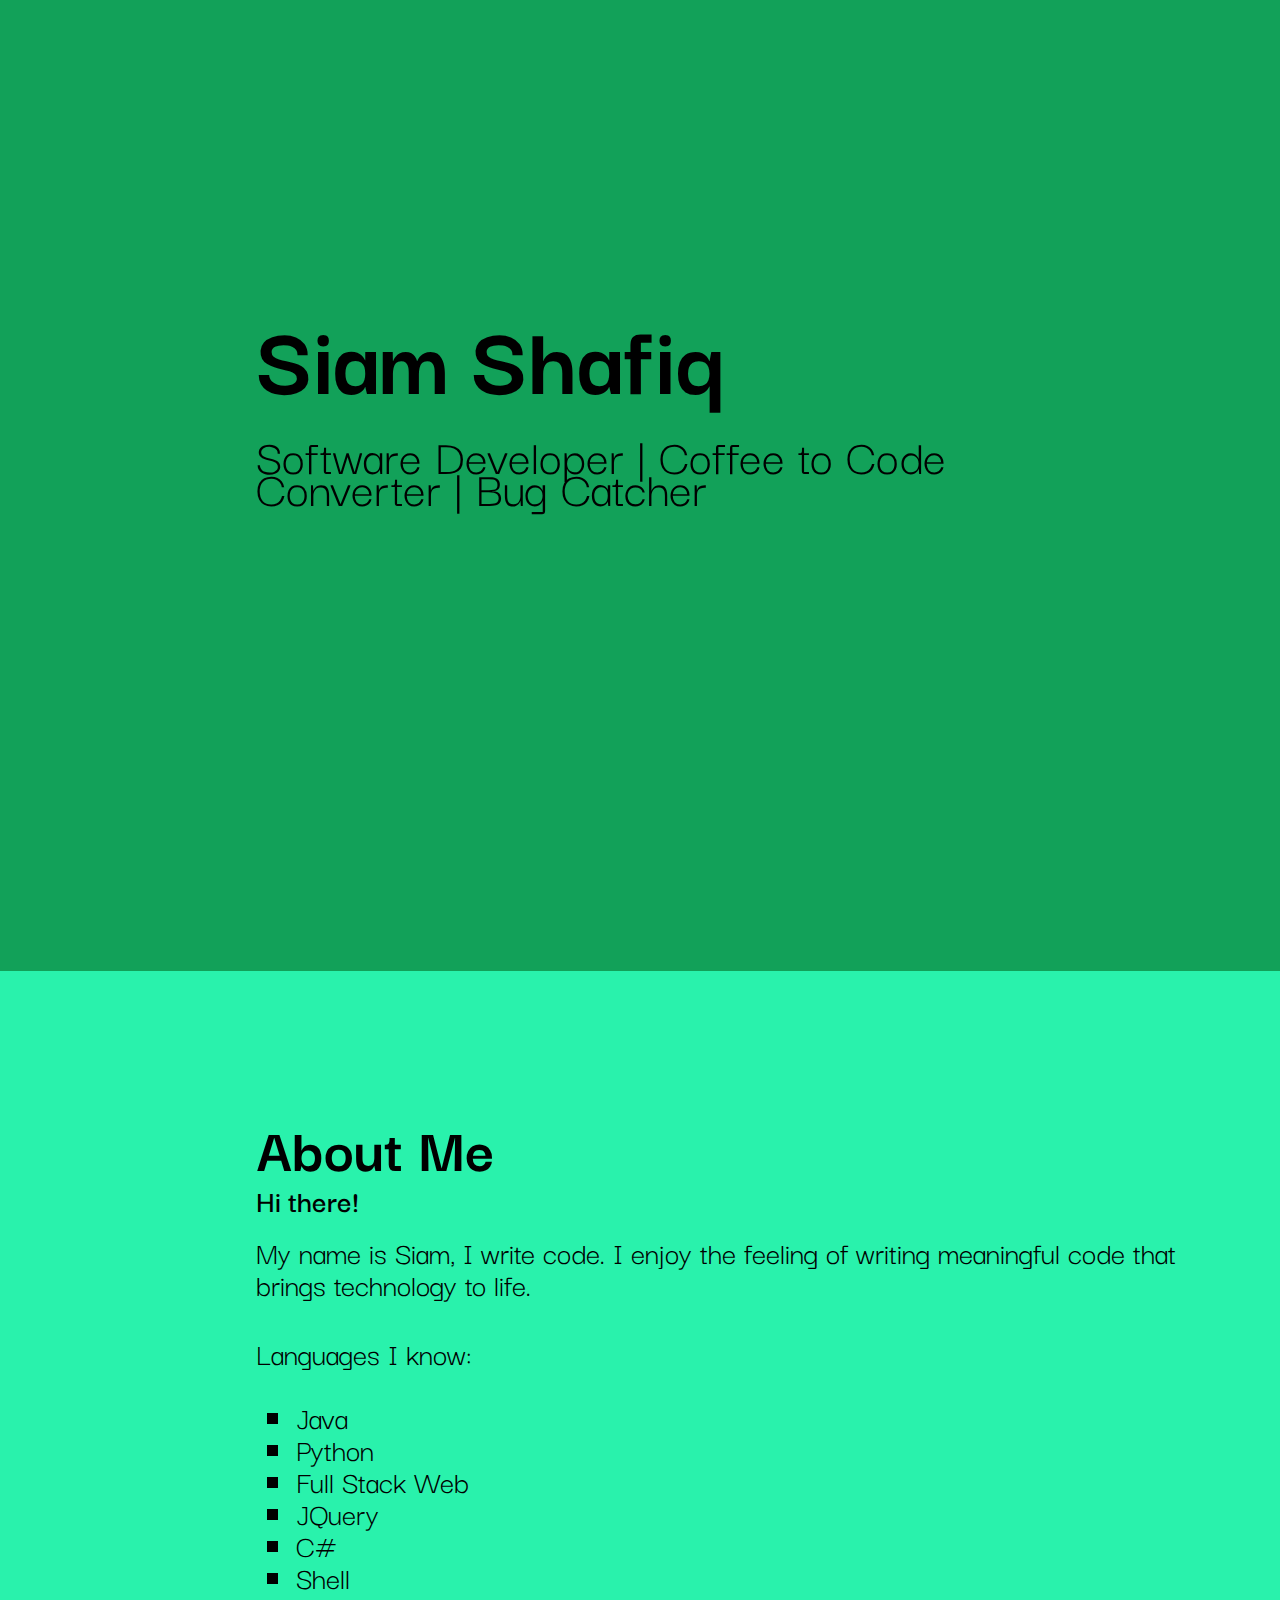
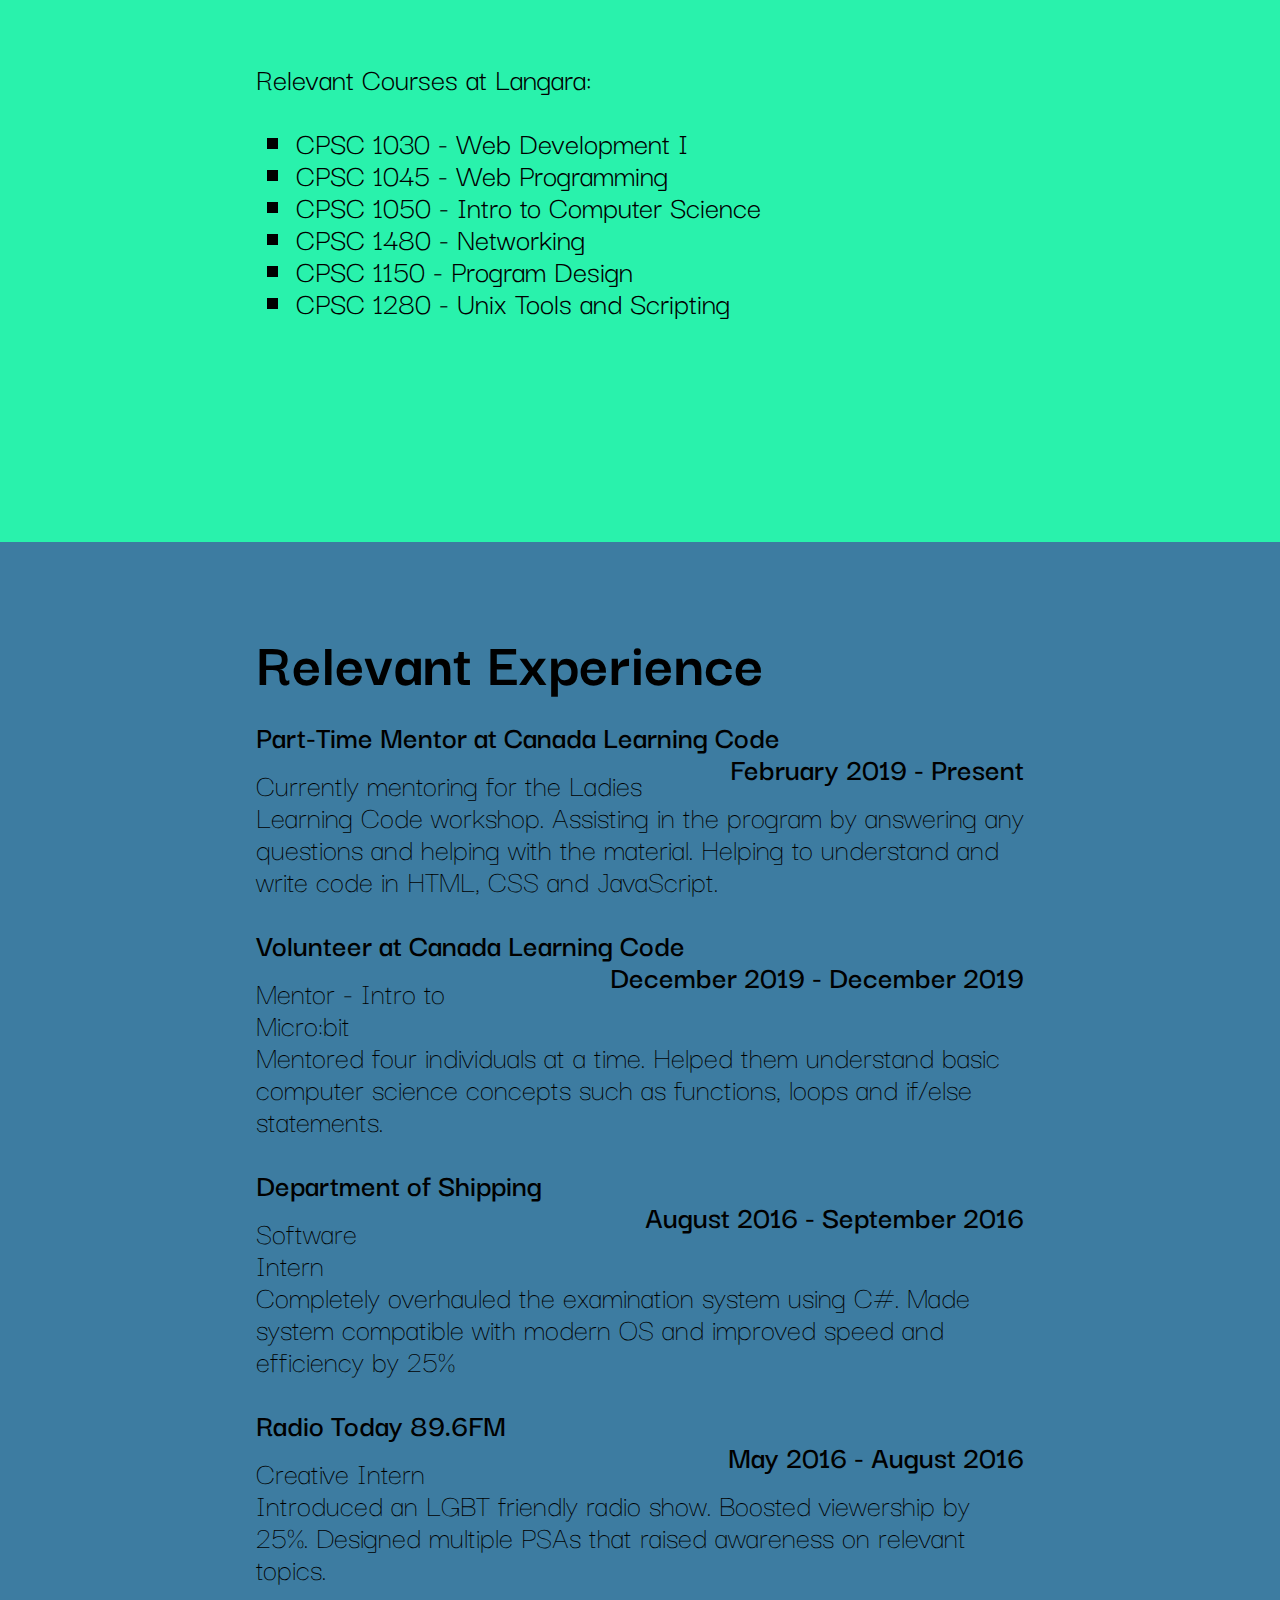
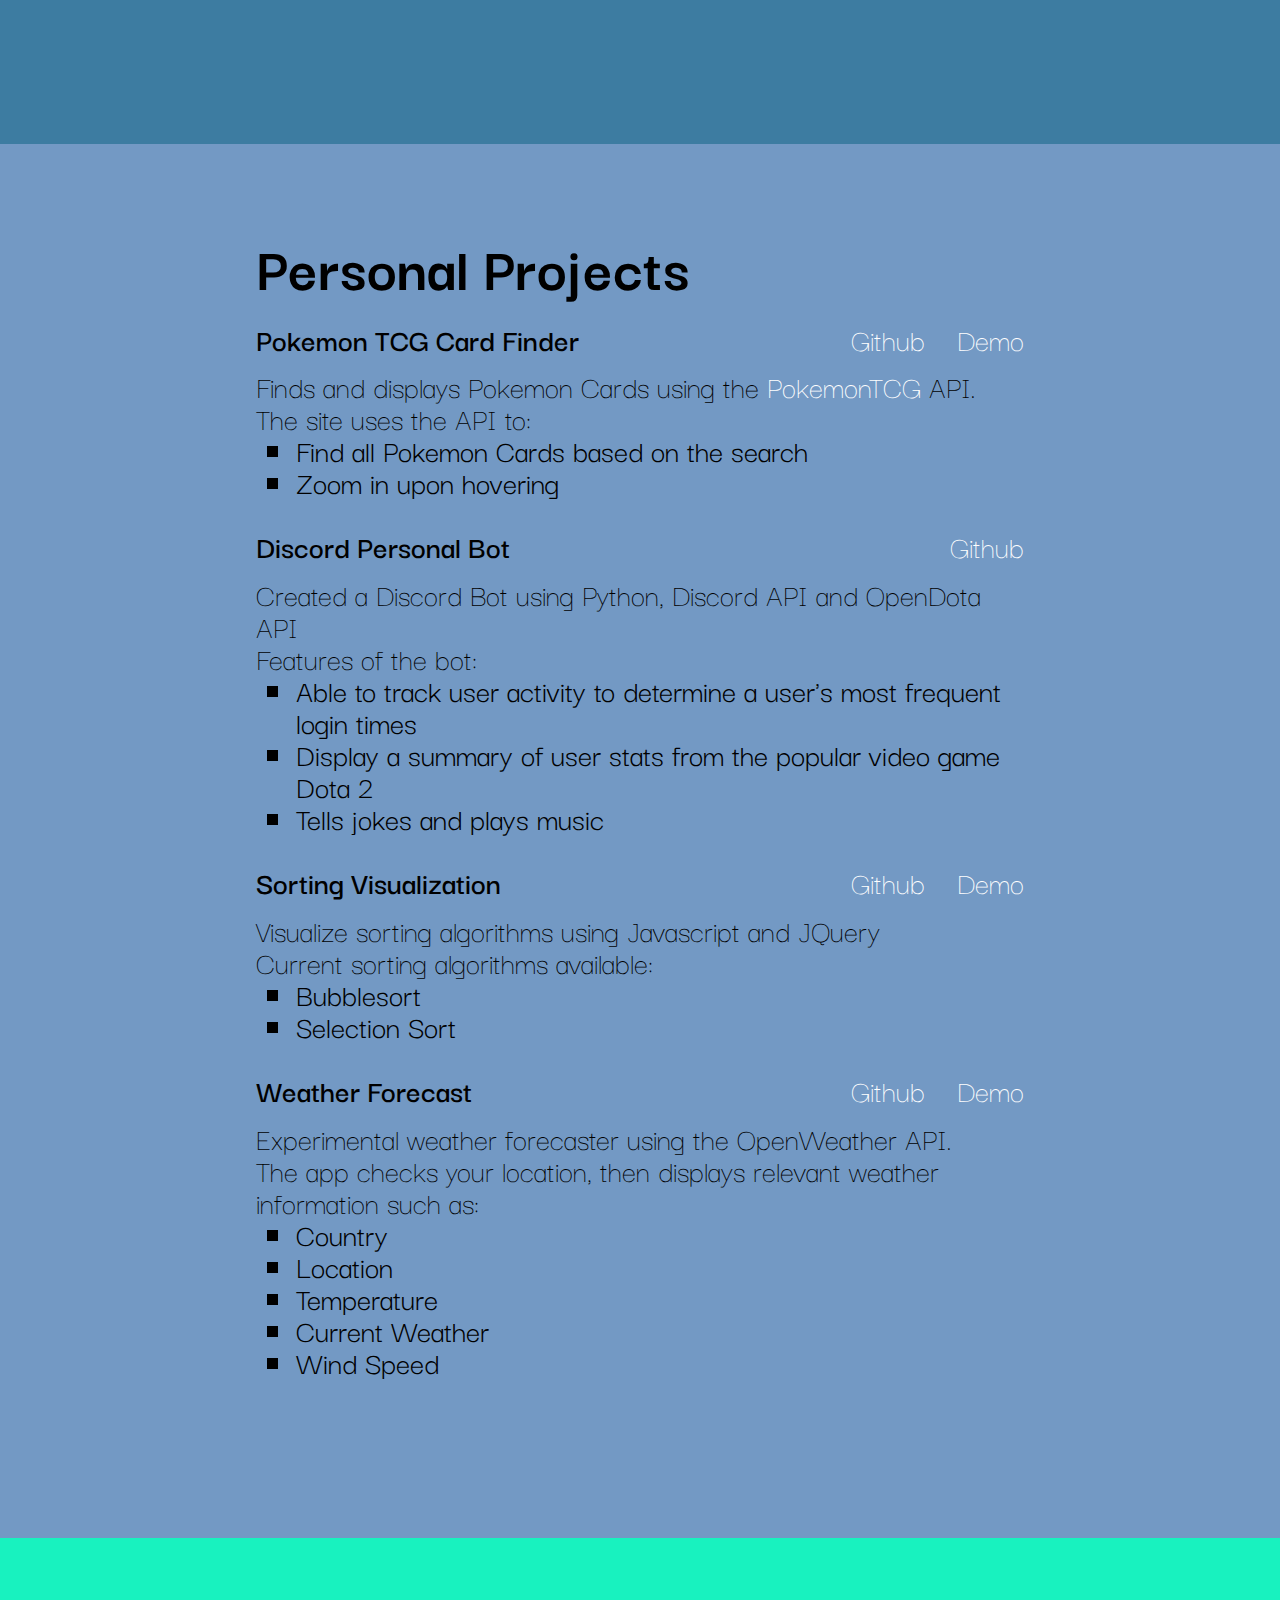
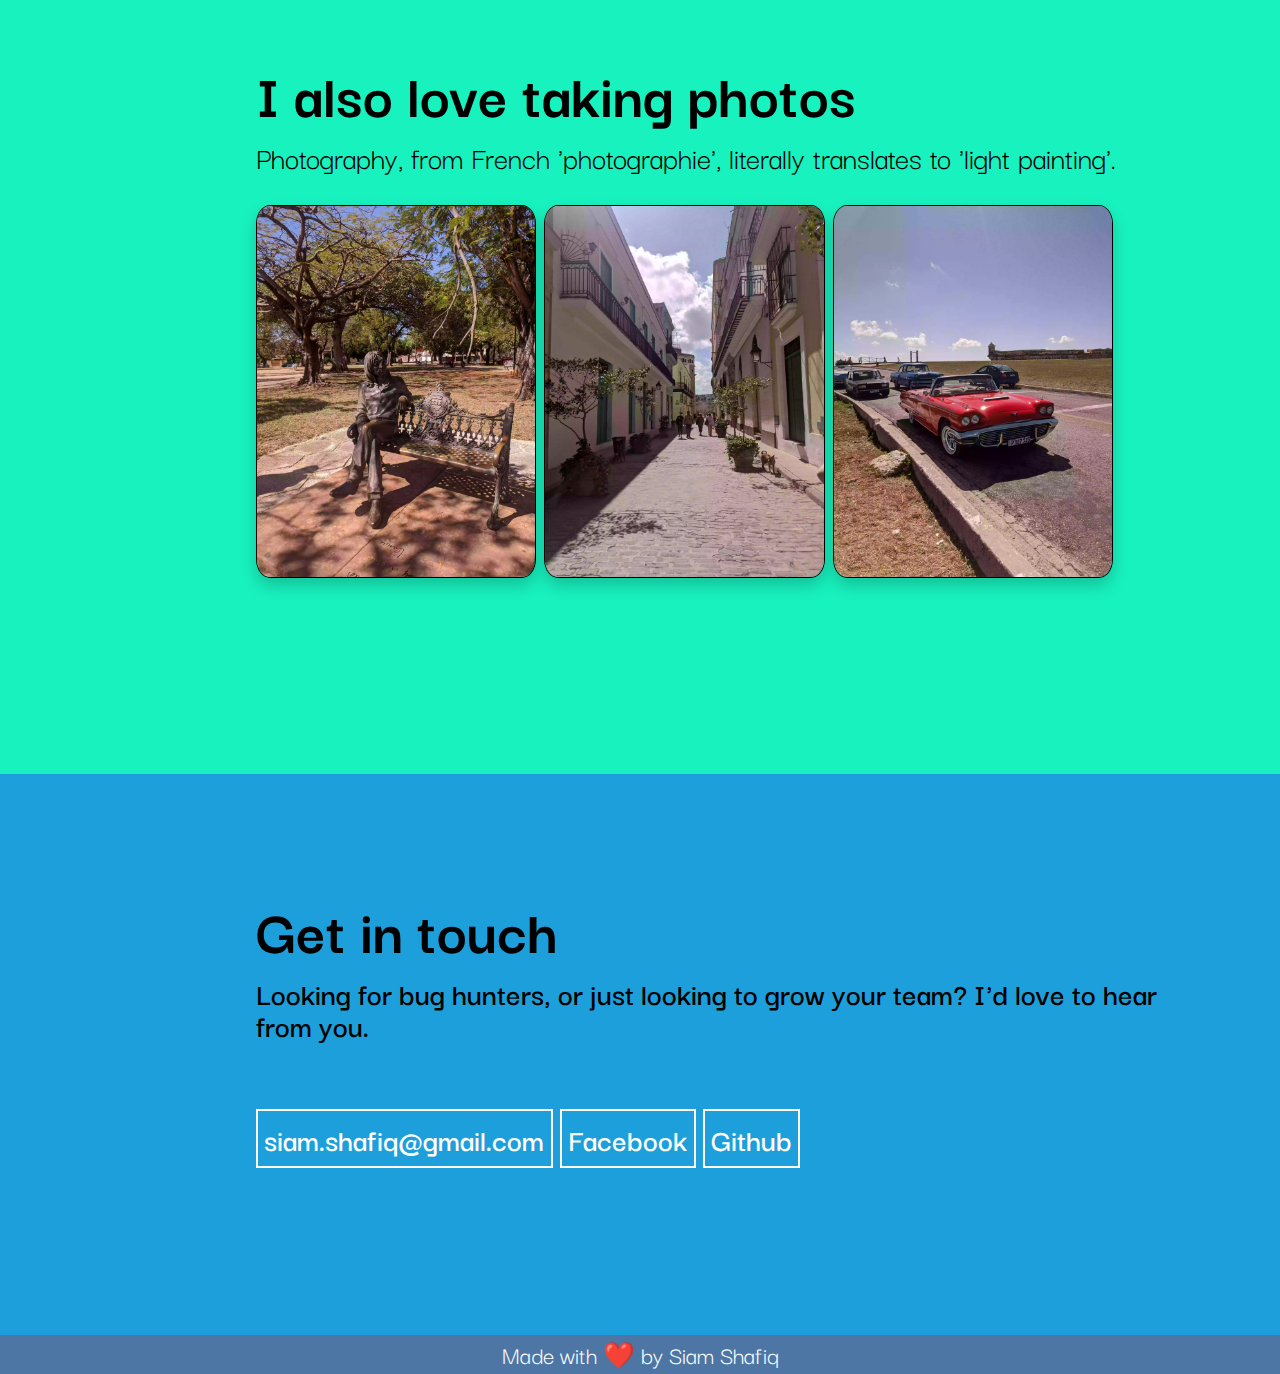
<file: index.html>
<!DOCTYPE html> 
<html lang="en">
    <head> 
        <meta charset="UTF-8" />
        <meta name="viewport" content="width=device-width, initial-scale=1.0">
        
        <!-- CDNs for fonts and other libraries such as jQuery -->
        <script src="https://code.jquery.com/jquery-3.6.0.min.js"></script>
        <link href="https://fonts.googleapis.com/css?family=Darker+Grotesque&display=swap" rel="stylesheet">
        <script src='https://ajax.googleapis.com/ajax/libs/jquery/1.11.1/jquery.min.js'></script>
        
        <!-- Stylesheet import -->
        <link rel="stylesheet" type="text/css" href="styles.css">

        <!-- Custom Favicon -->
        <link rel="shortcut icon" type="image/png" href="images/favicon.png"/>

        <!-- Website description -->
        <meta name="description" content="Read about the life of Siam Shafiq."></head>
        <title>Siam Shafiq's Portfolio</title>

    </head> 
    <body>
        <div id="main">
            
            <div id="text_intro">
                
                <h1 id ="title">Siam Shafiq</h1>
                <div id="sub-title">
                    <p>Software Developer  |</p>
                    <p>Coffee to Code Converter |</p>
                    <p>Bug Catcher</p>
                </div>
            </div>
        </div>

        <div id = "main_2">
            <div class = "about-me">
                <h1>About Me</h1>
                <p class ="experience-title">Hi there!</p>
                <p class = "opener">My name is Siam, I write code. I enjoy the feeling of writing meaningful code that brings technology to life.</p>
                
                
                <div class = "about-me-lists">
                    <p class = "list-heading">Languages I know:</p>
                    

                    <ul>
                        <li>Java</li>
                        <li>Python</li>
                        <li>Full Stack Web</li>
                        <li>JQuery</li>
                        <li>C#</li>
                        <li>Shell</li>
                    </ul>
                    
                    <p class = "list-heading">Relevant Courses at Langara:</p>
                    <ul class = >
                        <li>CPSC 1030 - Web Development I</li>
                        <li>CPSC 1045 - Web Programming</li>
                        <li>CPSC 1050 - Intro to Computer Science</li>
                        <li>CPSC 1480 - Networking</li>
                        <li>CPSC 1150 - Program Design</li>
                        <li>CPSC 1280 - Unix Tools and Scripting</li>
                    </ul>
                </div>
            </div>

            <div id ="experience-section-1">
                <h1 id ="experience">Relevant Experience</h1>

                <div class = "experience-parts">
                    <p class ="experience-title">Part-Time Mentor at Canada Learning Code<span class="timeline">&emsp;&emsp;February 2019 - Present</span></p>

                    <div class ="experience-description">
                        <!-- <p class = "experience-role">Mentor</p> -->
                        <p>Currently mentoring for the Ladies Learning Code workshop. Assisting in the program by answering any questions and helping with the material.
                            Helping to understand and write code in HTML, CSS and JavaScript.
                            </p>
                    </div>
                </div>

                <div class = "experience-parts">
                    <p class ="experience-title">Volunteer at Canada Learning Code <span class="timeline">&emsp;&emsp; December 2019 - December 2019</span></p>

                    <div class ="experience-description">
                        <p class = "experience-role">Mentor - Intro to Micro:bit</p>
                        <p>Mentored four individuals at a time.
                            Helped them understand basic computer science
                            concepts such as functions, loops and if/else statements.</p>
                    </div>
                </div>

                <div class = "experience-parts">
                    <p class ="experience-title">Department of Shipping <span class="timeline">&emsp;&emsp;&emsp;&emsp;&emsp;&emsp;&emsp;&emsp;August 2016 - September 2016</span></p>

                    <div class ="experience-description">
                        <p class = "experience-role">Software Intern</p>
                        <p>Completely overhauled the examination system using C#. Made system compatible with modern OS
                            and improved speed and efficiency by 25%
                        </p>
                    </div>
                </div>

                <div class = "experience-parts">
                    <p class ="experience-title">Radio Today 89.6FM <span class="timeline">&emsp;&emsp;&emsp;&emsp;&emsp;&emsp;&emsp;&emsp; May 2016 - August 2016</span></p>

                    <div class ="experience-description">
                        <p class = "experience-role">Creative Intern</p>
                        <p>Introduced an LGBT friendly radio show. Boosted viewership by 25%. Designed multiple PSAs that raised awareness on relevant topics.
                        </p>
                    </div>
                </div>
            </div>

            <div id = "experience-section">
                <h1>Personal Projects</h1>

                <p class ="experience-title">Pokemon TCG Card Finder <span class = "project_links">&emsp;<a href="https://github.com/SiamShafiq/pokecard">Github</a>&emsp;<a href = "pokemontcg/index.html">Demo</a></p>

                    <div class ="experience-description">
                        <p class = "experience-role">Finds and displays Pokemon Cards using the <a href ="https://pokemontcg.io/">PokemonTCG</a> API.</p>
                        <p>The site uses the API to:</p>
                        <ul class = "project-description">
                            <li>Find all Pokemon Cards based on the search</li>
                            <li>Zoom in upon hovering</li>
                        </ul>
                    </div>

                <div class = "experience-parts">
                    <p class ="experience-title">Discord Personal Bot <span class = "project_links">&emsp;<a href="https://github.com/SiamShafiq/Discord-Experimental-Bot">Github</a></span></p>

                    <div class ="experience-description">
                        <p class = "experience-role">Created a Discord Bot using Python, Discord API and OpenDota API</p>
                        <p>Features of the bot:</p>
                        <ul class = "project-description">
                            <li>Able to track user activity to determine a user's most frequent login times</li>
                            <li>Display a summary of user stats from the popular video game Dota 2</li>
                            <li>Tells jokes and plays music</li>
                        </ul>
                    </div>

                    <p class ="experience-title">Sorting Visualization <span class = "project_links">&emsp;<a href="https://github.com/SiamShafiq/Sorting-Visualization">Github</a>&emsp;<a href = "visualization_site/index.html">Demo</a></span></p>
                    <div class ="experience-description">
                        <p class = "experience-role">Visualize sorting algorithms using Javascript and JQuery</p>
                        <p>Current sorting algorithms available:</p>
                        <ul class = "project-description">
                            <li>Bubblesort</li>
                            <li>Selection Sort</li>
                        </ul>
                    </div>

                    <p class ="experience-title">Weather Forecast <span class = "project_links">&emsp;<a href="https://github.com/SiamShafiq/Sorting-Visualization">Github</a>&emsp;<a href = "weather_site/home.html">Demo</a></p>

                    <div class ="experience-description">
                        <p class = "experience-role">Experimental weather forecaster using the OpenWeather API.</p>
                        <p>The app checks your location, then displays relevant weather information such as:</p>
                        <ul class = "project-description">
                            <li>Country</li>
                            <li>Location</li>
                            <li>Temperature</li>
                            <li>Current Weather</li>
                            <li>Wind Speed</li>
                        </ul>
                    </div>

                    
                </div>
            </div>

            <div id = "photography">
                <h1>I also love taking photos</h1>
                <div class = "photo-desc">
                    <p class = "opener">Photography, from French 'photographie', literally translates to 'light painting'.</p>
                    <p></p>
                    <img class="photoSettings" src="images/john.webp" alt="Statue of John Lennon sitting in park">
                    <img class="photoSettings" src="images/havana.webp" alt="Picture of alley in Havana, Cuba">
                    <img class="photoSettings" src="images/red-car.webp" alt="Picture of red classic car.">

                </div>
                
            </div>

            <div id = "contact-me">
                <h1>Get in touch</h1>
                <div class = "contact-me-desc">
                    <p class = "opener">Looking for bug hunters, or just looking to grow your team? I'd love to hear from you.</p>
                    <p></p>
                    <a href = "mailto:siam.shafiq@gmail.com">siam.shafiq@gmail.com</a>
                    <a href = "https://www.facebook.com/5iam5hafiq">Facebook</a>
                    <a href = "https://github.com/SiamShafiq">Github</a>

                </div>
                
            </div>
            
        </div>
        </div>
        <div class="footer">
            Made with ❤️ by <a id ="footer_link" href="https://github.com/SiamShafiq">Siam Shafiq</a>
        </div>
    </body>
</html>
</file>
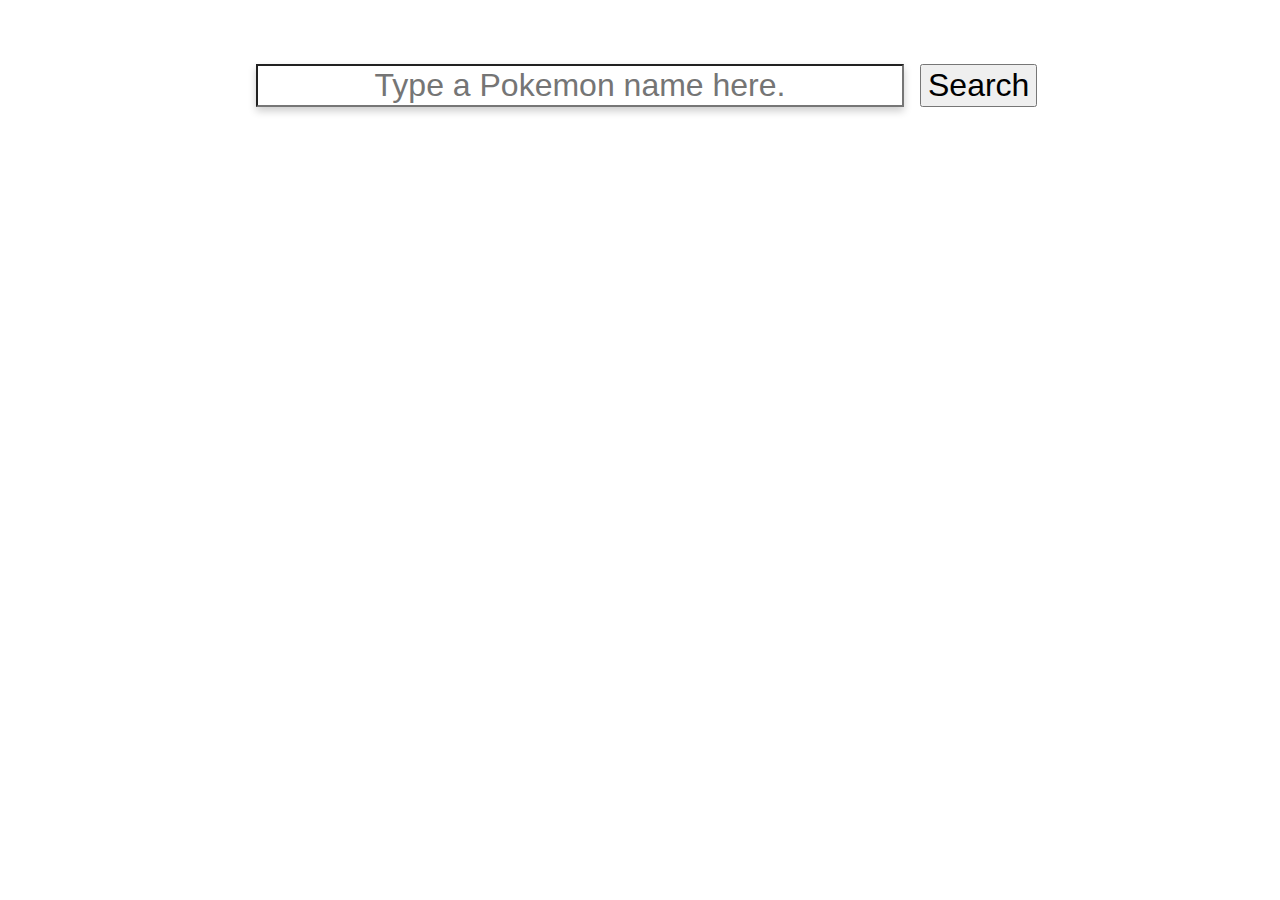
<file: pokemontcg/index.html>
<!DOCTYPE html>
<html>
<head>
    <meta charset='utf-8'>
    <meta http-equiv='X-UA-Compatible' content='IE=edge'>
    <title>Siam's Pokemon TCG Card Fetcher</title>
    <meta name='viewport' content='width=device-width, initial-scale=1'>

    <link rel="apple-touch-icon" sizes="57x57" href="images/apple-icon-57x57.png">
    <link rel="apple-touch-icon" sizes="60x60" href="images/apple-icon-60x60.png">
    <link rel="apple-touch-icon" sizes="72x72" href="images/apple-icon-72x72.png">
    <link rel="apple-touch-icon" sizes="76x76" href="images/apple-icon-76x76.png">
    <link rel="apple-touch-icon" sizes="114x114" href="images/apple-icon-114x114.png">
    <link rel="apple-touch-icon" sizes="120x120" href="images/apple-icon-120x120.png">
    <link rel="apple-touch-icon" sizes="144x144" href="images/apple-icon-144x144.png">
    <link rel="apple-touch-icon" sizes="152x152" href="images/apple-icon-152x152.png">
    <link rel="apple-touch-icon" sizes="180x180" href="images/apple-icon-180x180.png">
    <link rel="icon" type="image/png" sizes="192x192"  href="images/android-icon-192x192.png">
    <link rel="icon" type="image/png" sizes="32x32" href="images/favicon-32x32.png">
    <link rel="icon" type="image/png" sizes="96x96" href="images/favicon-96x96.png">
    <link rel="icon" type="image/png" sizes="16x16" href="images/favicon-16x16.png">
    <link rel="manifest" href="images/manifest.json">
    <meta name="msapplication-TileColor" content="#ffffff">
    <meta name="msapplication-TileImage" content="/ms-icon-144x144.png">
    <meta name="theme-color" content="#ffffff">

    <link href="https://fonts.googleapis.com/css2?family=Press+Start+2P&display=swap" rel="stylesheet">
    <link rel='stylesheet' type='text/css' media='screen' href='main.css'>

    
    <!-- <script src="https://cdnjs.cloudflare.com/ajax/libs/underscore.js/1.11.0/underscore-min.js"></script> -->
    <script src="https://ajax.googleapis.com/ajax/libs/jquery/3.5.1/jquery.min.js"></script>
    <!-- <script src="http://benalman.com/code/projects/jquery-throttle-debounce/jquery.ba-throttle-debounce.js"></script> -->
    <script src='main.js'></script>
</head>
<body onload="">
    <!-- <form> -->
        <input type="text" id="pokemon" name="pokemon" onchange="getName()" placeholder="Type a Pokemon name here.">

    <!-- </form> -->
    <button onclick="getName()">Search</button>
    <div id="core">
        
    </div>
    
    
    
    
</body>
</html>
</file>
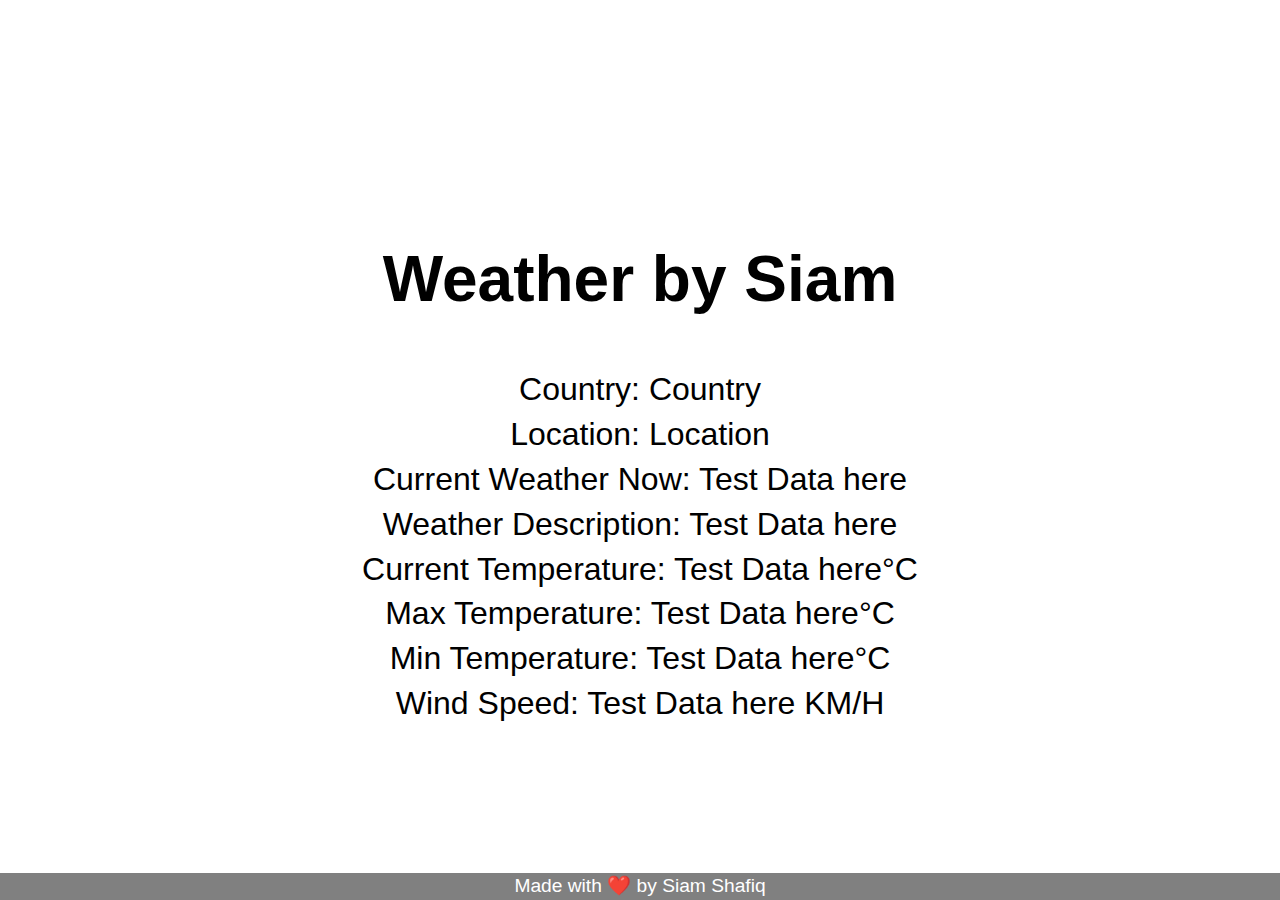
<file: weather_site/home.html>
<!DOCTYPE html> 
<html lang="en">
    <head> 
        <meta charset="UTF-8" />
        <script src="https://code.jquery.com/jquery-3.6.0.js"></script>
        <script src="drawlogic2.js"></script>

        <link rel="stylesheet" type="text/css" href="styles.css">
        
        <title>Weather Report by Siam</title>
    </head> 
    <body>

        <div id="main">
            <div id="text">
                <h1 id ="title">Weather by Siam</h1>
                <p>Country: <span id="country">Country</span></p>
                <p>Location: <span id="location">Location</span></p>
                
                <p>Current Weather Now: <span id="WeatherMain">Test Data here</span></p>
                <p>Weather Description: <span id="WeatherDesc">Test Data here</span></p>
                <p>Current Temperature: <span id="WeatherTemp">Test Data here</span>&deg;C</p>
                <p>Max Temperature: <span id="MaxTemp">Test Data here</span>&deg;C</p>
                <p>Min Temperature: <span id="MinTemp">Test Data here</span>&deg;C</p>
                <p>Wind Speed: <span id="WindSpeed">Test Data here</span> KM/H</p>
            </div>
            
            <div id ="background"></div>
        </div>

        <div class="form">
        </div>

        <div class="footer">
            <p>Made with ❤️ by <a id ="footer_link" href="https://github.com/SiamShafiq">Siam Shafiq</a></p>
        </div>

    

    </body>
</html>
</file>
<file: styles.css>
html{
    scroll-behavior: smooth;
}

:root{
    --intro:#12A159;
    --portfolio:#29F2AC;
    --experience:#3D7CA1;
    --projects:#7399C4;
    --photos:#18F2BF;
    --contact-me:#1D9FDB;
}

/* --contact-me:#1D9FDB; */


body{
    margin:0;
}

#main{
    margin-left: auto;
    margin-right: auto;
    font-size: 2em;
    line-height: 1em;
    font-family: 'Darker Grotesque', sans-serif;
    background-color:var(--intro);
    padding-left: 20%;
    padding-right: 20%;
    padding-top: 30vh;
    padding-bottom: 52vh;
    
}

#main_2{
    font-size: 2em;
    line-height: 1em;
    font-family: 'Darker Grotesque', sans-serif;
}

#text_intro{
    text-align: left;
    font-size: 1.6em;
    width: 100%;
    height: 100%;
    
}

#sub-title > p{
    display: inline;
}

#experience{
    margin-top: 5%;
}

.about-me{
    background-color: var(--portfolio);
    padding: 10% 3em 6em 20%;
    line-height: 0.3em;
}

.opener{
    line-height: 1em;
}

.about-me > ul{
    display: inline-block;
    line-height: 1em;
}

.list-heading{
    margin-top: 5%;
    margin-bottom: 0;
}

.list-heading-2{
    margin-left: auto;
    float: right;
    margin-right: auto;
    padding-right: 14%;

}

.about-me-2{
    max-width: 40%;
}

.list_2{
    float: right;
    
}

.about-me-lists{
    max-width: 80%;
    line-height: 1em;
}

.about-me-lists > ul {
    display:inline-block;
}

#experience-section-1{
    background-color:var(--experience);
    padding-left: 20%;
    padding-right: 20%;
    padding-top: 5%;
    padding-bottom: 10%;
    
}

#experience-section{
    background-color:var(--projects);;
    padding-left: 20%;
    padding-right: 20%;
    padding-top: 5%;
    padding-bottom: 10%;

}

a{
    color:white;
    
    text-decoration: none;
}

a:hover{
    text-decoration: underline;
    color:black;
    
}

#experience-section > p{
    line-height: 0.9em;
    
    
}

.experience-description{
    margin-top: 1.5em;
}

.experience-role{
    font-weight:900; 
}

.experience-description > p{
    margin-top: -1em;
    font-weight: 200;
}

.experience-title{
    font-weight: 600;
}

.project-description{
    margin-top: -1em;
}

.timeline{
    float: right;
}

.project_links{
    font-weight: 200;
    float:right;
}

.header > li{
    display:inline;
    border: 1px solid black;
    padding: 1em;
    
}

.header{
    position: fixed;
    max-width: 30%;
    margin-left: 38%;
    margin-right: 30%;
}

#photography{
    padding: 3em 3em 6em 4em;
    background-color: var(--photos);;
    padding-left: 20%;
}

#photography h1{
    margin-bottom: 10px;
}

#photo-desc{
    line-height: .3em;
    font-weight: 600;
}

#photo-desc .opener{
    margin: 0;
}

.photoSettings{
    width: 30%;
    border-radius: 5%;
    box-shadow: 0 8px 16px 0 rgba(0,0,0,0.2);
    border: 1px solid black;
    transition: all .2s ease-in-out;
}

.photoSettings:hover{
    
    transform: scale(1.5); 
}

#contact-me{
    padding: 3em 3em 6em 4em;
    background-color: var(--contact-me);
    padding-left: 20%;
}

#contact-me h1{
    margin-bottom: 10px;
}

.contact-me-desc{
    line-height: .3em;
    font-weight: 600;
}

.contact-me-desc > a {
    border: 2px solid #FFF;
    padding: .2em;
}

.contact-me-desc p:nth-child(2){
    margin-bottom: 10%;
}

ul{
    list-style: square;
}

.footer {
    left: 0;
    bottom: 0;
    width: 100%;
    height:auto;
    margin: 0;
    padding-top:0.1%;
    padding-bottom: 0.1em;
    /* height: 5%; */
    background-color: #4D76A5;
    color: white;
    text-align: center;
    font-size: 1.6em;
    font-family: 'Darker Grotesque', sans-serif;
}

.footer a{
    text-decoration: none;
    color:white;
}

.footer a:hover{
    text-decoration:underline;
    color:blue;
}

 @media only screen and (max-width: 600px) {
    body {
        overflow: visible;
    }

    .footer{
        position: relative;
    }

    #main{
        padding-bottom: 110%;
    }

    .about-me{
        line-height: 2em;
    }
  }
</file>
<file: pokemontcg/main.css>
body{
    margin:0 auto;
    max-width: 90em;
    margin: 5% auto;
    padding: 0%;
    font-family: 'Press Start 2P', cursive;
}

.pokeInfo{
    display: inline-block;
    text-align: left;
    font-size: 0.9vw;
}

.pokeInfo h1{
    text-decoration: underline;
    margin-bottom: 8%;
    
}

#core{
    text-align: center;
}


img{
    
    width: 15%;
    border: 2px solid black;
    margin: 1%;
    /* margin-bottom: 20%; */
    box-shadow: 0 4px 8px 0 rgba(0,0,0,0.2);
    transition: all .2s ease-in-out;
    
}

img:hover{
    box-shadow: 0 8px 16px 0 rgba(0,0,0,0.2);
    transform: scale(2.0); 
}

/* .container{
    box-shadow: 0 4px 8px 0 rgba(0,0,0,0.2);
    
    display: block;
    margin-left: auto;
    margin-right: auto;
    width: 50%;
    margin-bottom: 3%;
    /* height: 60%; */
    
    /* text-align: center;
} */

.card{
    border: 2px solid black;
    /* width:30% */
}

.container:hover {
    box-shadow: 0 8px 16px 0 rgba(0,0,0,0.2);
  } 

input {
    box-shadow: 0 4px 8px 0 rgba(0,0,0,0.2);
    /* border: 2px solid black; */
    width: 50%;
    /* display: inline; */
    margin-left: 20%;
    margin-right: auto;
    
    font-size: 2em;
    margin-bottom: 20px;
    text-align: center;
}

button{
    font-size: 2em;
}
</file>
<file: weather_site/styles.css>
div#paper svg, div#drawing div {
    border: 5px solid black;
    /* max-width: 100%; */
    /* padding-left: 10%; */
}

body {
    max-width: 90em;
    line-height: 1.4;
    margin:auto;
    /* padding-left: 12%;
    padding-right: 8%; */
    /* padding-top: 8%; */
    color: #000;
    font-family: "Trebuchet MS", Geneva, sans-serif;
    overflow: hidden;
    background-repeat: no-repeat;
    background-size: cover;
    /* background-image: url("rainanim.gif"); */
    /* background-repeat: no-repeat; */
    
}

#main{
    /* border: 5px dashed black; */
    /* padding-bottom: 50px; */
    margin-top: 10em;
    padding: 9em;
    padding-top:2em;
    
    max-width: 40em;
    margin-left: auto;
    margin-right:auto;
}

#background{
    background-color: lightgray;
    opacity: 0.5;
    
    /* z-index: -1; */
}


p{
    font-size: 2em;
    margin:0;
    text-align: center;
}

#title{
    text-align: center;
    font-size: 4em;
}

#object_select{
    font-size: 1.5em;

}

.footer > p{
    font-size: 1.2em;
}

.footer {
    /* margin-top: 4%; */
    position: fixed;
    left: 0;
    bottom: 0;
    width: 100%;
    background-color: grey;
    color: white;
    text-align: center;
}

.footer a{
    text-decoration: none;
    color:white;
}

.footer a:hover{
    text-decoration:underline;
    color:blue;
}

 @media only screen and (max-width: 600px) {
    body {
        overflow: visible;
    }

    .footer{
        position: relative;
    }
  }
</file>
